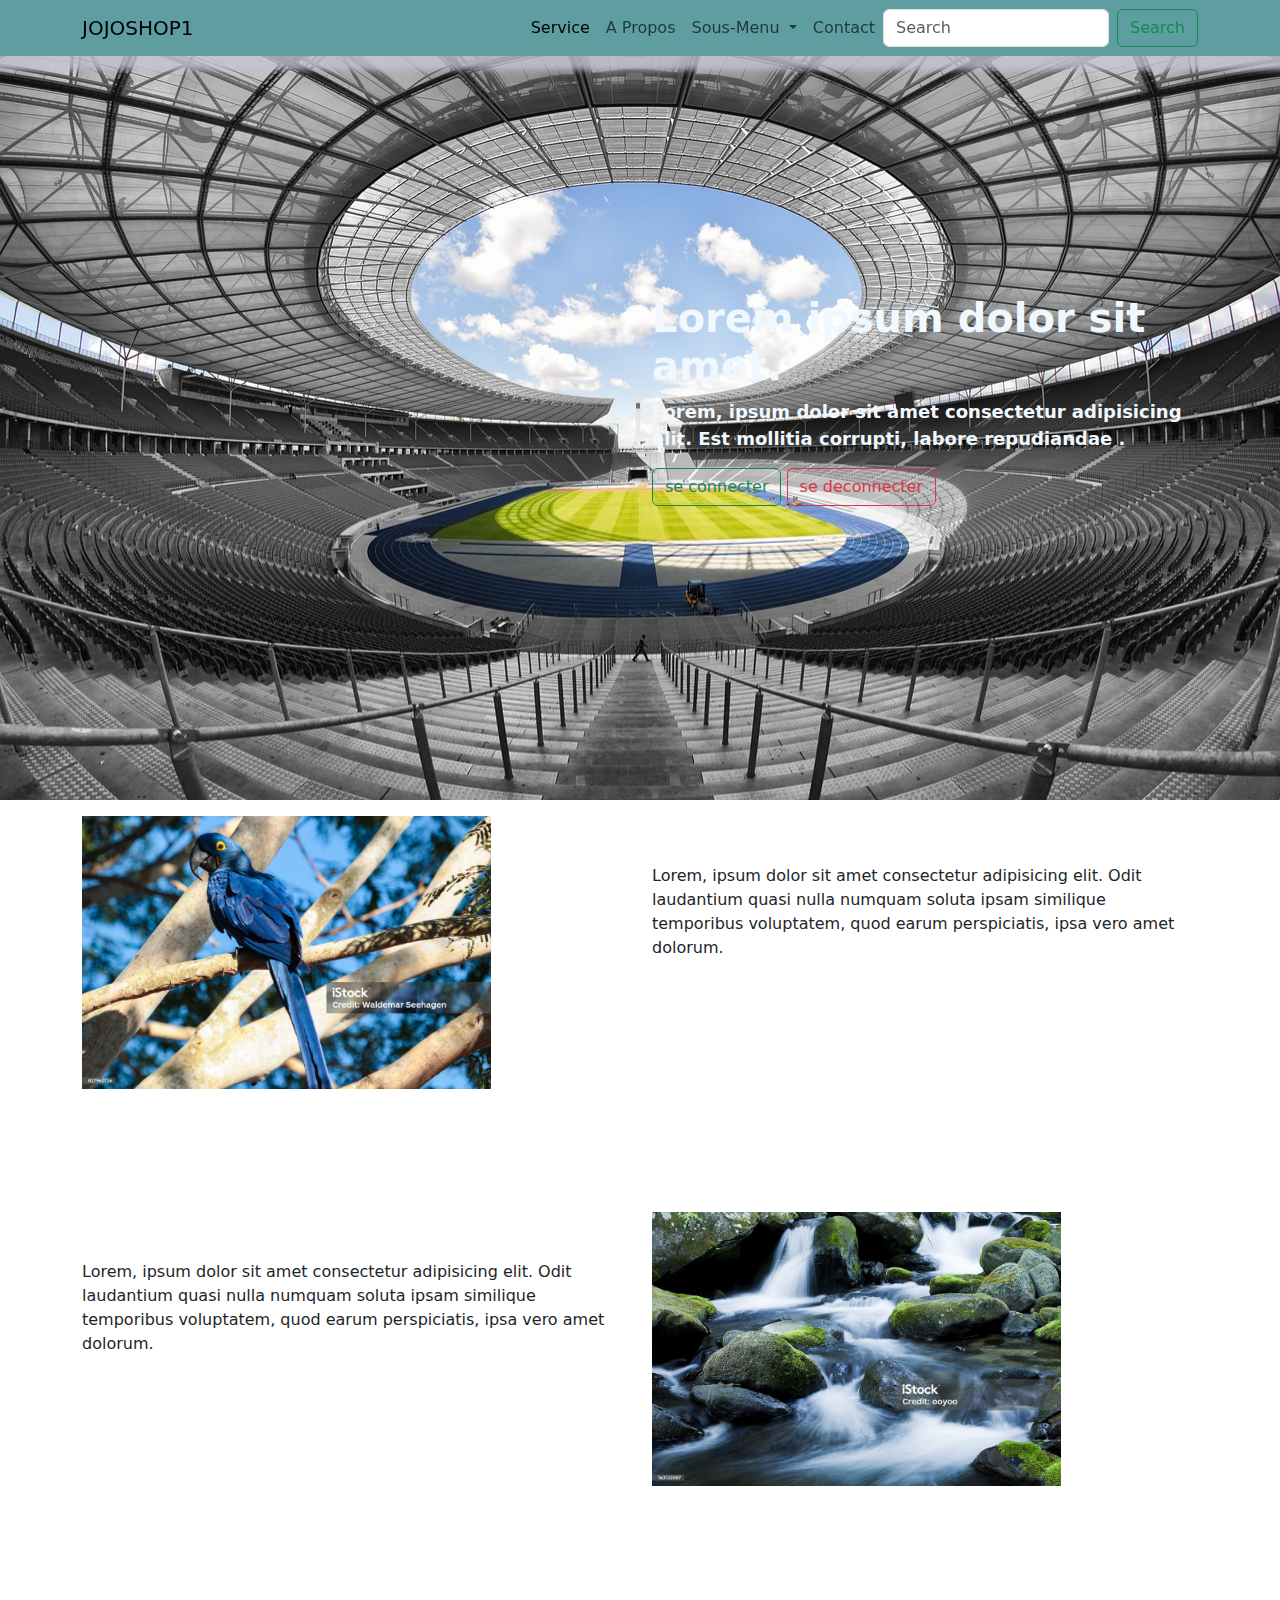
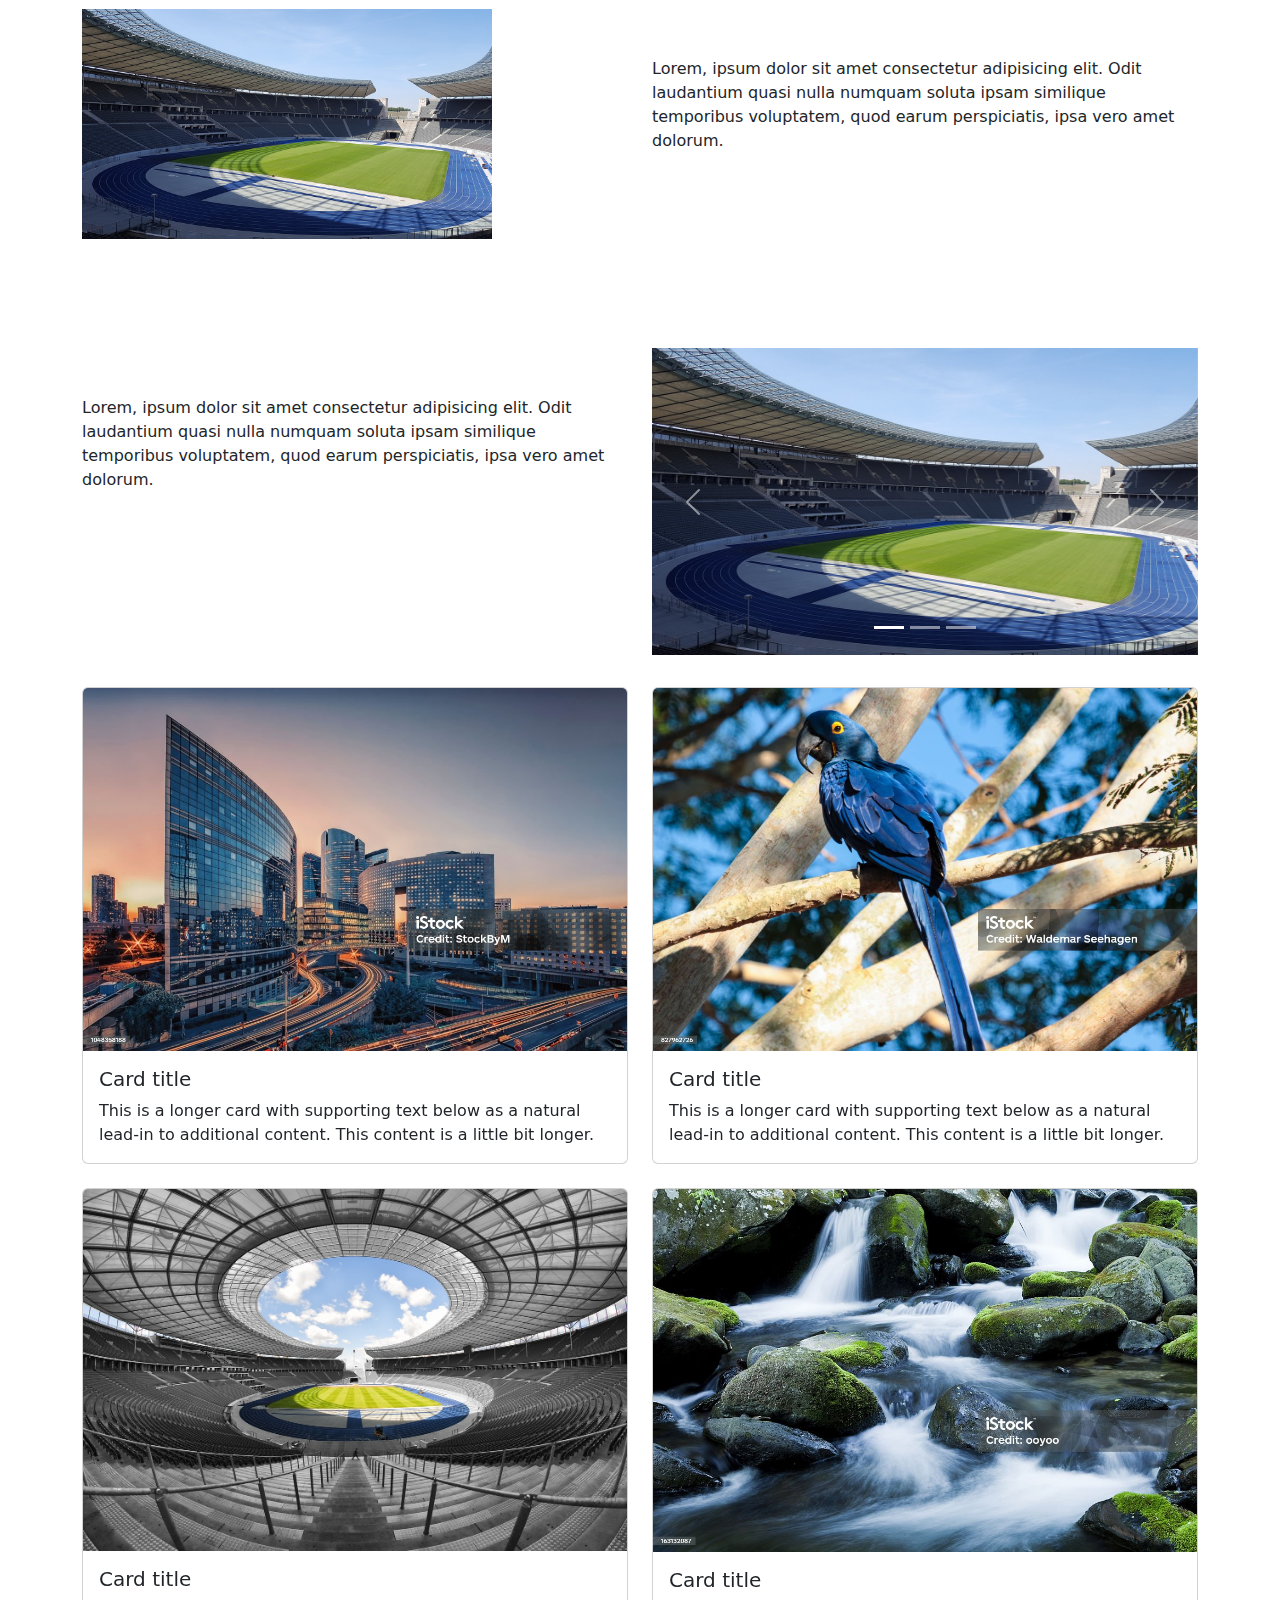
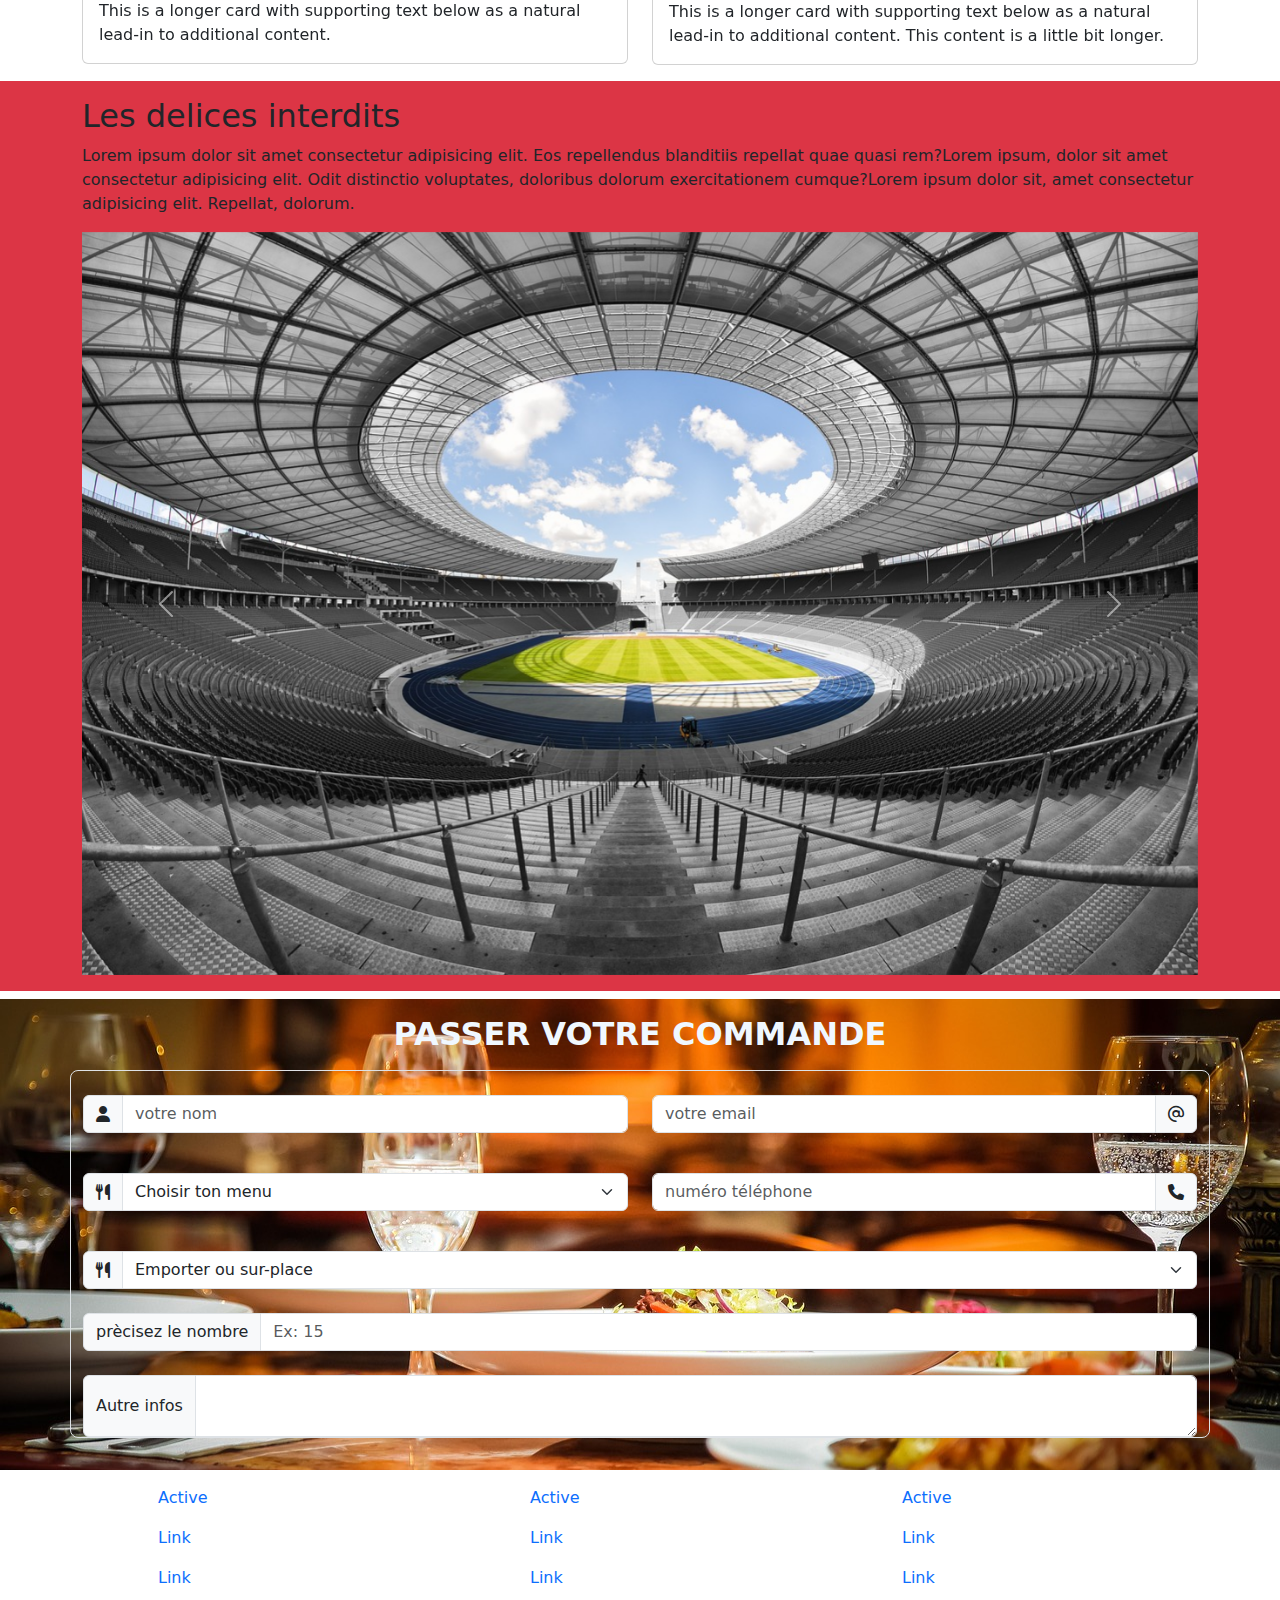
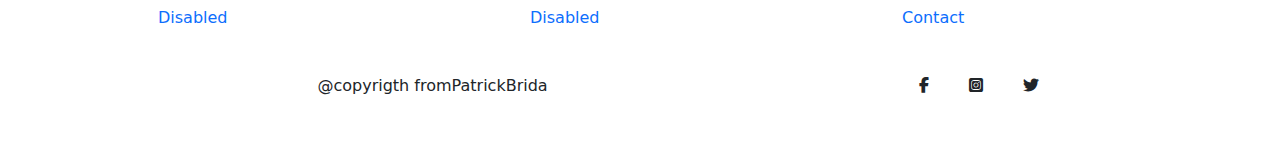
<file: index.html>
<!DOCTYPE html>
<html lang="en">
  <head>
    <meta charset="utf-8" />
    <meta name="viewport" content="width=device-width, initial-scale=1" />
    <title>Bootstrap demo</title>
    <link
      rel="stylesheet"
      href="https://cdnjs.cloudflare.com/ajax/libs/font-awesome/6.7.1/css/all.min.css"
    />
    <link href="bootstrap/css/bootstrap.min.css" rel="stylesheet" />
    <link rel="stylesheet" href="style.css" />
  </head>
  <body>
    <nav class="navbar ccnav navbar-expand-lg">
      <div class="container">
        <a class="navbar-brand text-uppercase" href="#">Jojoshop1</a>
        <button
          class="navbar-toggler"
          type="button"
          data-bs-toggle="collapse"
          data-bs-target="#navbarSupportedContent"
          aria-controls="navbarSupportedContent"
          aria-expanded="false"
          aria-label="Toggle navigation"
        >
          <span class="navbar-toggler-icon"></span>
        </button>
        <div class="collapse navbar-collapse" id="navbarSupportedContent">
          <ul class="navbar-nav ms-auto mb-2 mb-lg-0 ccnav">
            <li class="nav-item">
              <a class="nav-link active" aria-current="page" href="#"
                >Service</a
              >
            </li>
            <li class="nav-item">
              <a class="nav-link" href="#">A propos</a>
            </li>
            <li class="nav-item dropdown">
              <a
                class="nav-link dropdown-toggle"
                href="#"
                role="button"
                data-bs-toggle="dropdown"
                aria-expanded="false"
              >
                sous-menu
              </a>
              <ul class="dropdown-menu">
                <li><a class="dropdown-item" href="#">Action</a></li>
                <li><a class="dropdown-item" href="#">Another action</a></li>
                <li><hr class="dropdown-divider" /></li>
                <li>
                  <a class="dropdown-item" href="#">Something else here</a>
                </li>
              </ul>
            </li>
            <li class="nav-item">
              <a class="nav-link">Contact</a>
            </li>
          </ul>
          <form class="d-flex" role="search">
            <input
              class="form-control me-2"
              type="search"
              placeholder="Search"
              aria-label="Search"
            />
            <button class="btn btn-outline-success" type="submit">
              Search
            </button>
          </form>
        </div>
      </div>
    </nav>
    <section class="header py-3">
      <div class="container">
        <div class="row">
          <div class="col-md-6"></div>
          <div class="col-md-6">
            <h1>Lorem ipsum dolor sit amet.</h1>
            <p>
              Lorem, ipsum dolor sit amet consectetur adipisicing elit. Est
              mollitia corrupti, labore repudiandae .
            </p>
            <button class="btn btn-outline-success">se connecter</button>
            <button class="btn btn-outline-danger">se deconnecter</button>
          </div>
        </div>
      </div>
    </section>
    <section class="bodi">
      <div class="container">
        <div class="row py-3">
          <div class="col-md-6">
            <img class="img-fluid h-75" src="./photos/oiseau.jpg" alt="" />
          </div>
          <div class="col-md-6 py-5">
            <p>
              Lorem, ipsum dolor sit amet consectetur adipisicing elit. Odit
              laudantium quasi nulla numquam soluta ipsam similique temporibus
              voluptatem, quod earum perspiciatis, ipsa vero amet dolorum.
            </p>
          </div>
        </div>
        <div class="row py-3">
          <div class="col-md-6 py-5">
            <p>
              Lorem, ipsum dolor sit amet consectetur adipisicing elit. Odit
              laudantium quasi nulla numquam soluta ipsam similique temporibus
              voluptatem, quod earum perspiciatis, ipsa vero amet dolorum.
            </p>
          </div>
          <div class="col-md-6">
            <img class="img-fluid h-75" src="./photos/nature.jpg" alt="" />
          </div>
        </div>
        <div class="row py-3">
          <div class="col-md-6">
            <img class="img-fluid h-75" src="./photos/stade2.jpg" alt="" />
          </div>
          <div class="col-md-6 py-5">
            <p>
              Lorem, ipsum dolor sit amet consectetur adipisicing elit. Odit
              laudantium quasi nulla numquam soluta ipsam similique temporibus
              voluptatem, quod earum perspiciatis, ipsa vero amet dolorum.
            </p>
          </div>
        </div>
        <div class="row py-3">
          <div class="col-md-6 py-5">
            <p>
              Lorem, ipsum dolor sit amet consectetur adipisicing elit. Odit
              laudantium quasi nulla numquam soluta ipsam similique temporibus
              voluptatem, quod earum perspiciatis, ipsa vero amet dolorum.
            </p>
          </div>
          <div class="col-md-6">
            <div id="carouselExampleIndicators" class="carousel slide">
              <div class="carousel-indicators">
                <button
                  type="button"
                  data-bs-target="#carouselExampleIndicators"
                  data-bs-slide-to="0"
                  class="active"
                  aria-current="true"
                  aria-label="Slide 1"
                ></button>
                <button
                  type="button"
                  data-bs-target="#carouselExampleIndicators"
                  data-bs-slide-to="1"
                  aria-label="Slide 2"
                ></button>
                <button
                  type="button"
                  data-bs-target="#carouselExampleIndicators"
                  data-bs-slide-to="2"
                  aria-label="Slide 3"
                ></button>
              </div>
              <div class="carousel-inner">
                <div class="carousel-item active">
                  <img
                    src="./photos/stade2.jpg"
                    class="d-block w-100"
                    alt="..."
                  />
                </div>
                <div class="carousel-item">
                  <img
                    src="./photos/immeuble.jpg"
                    class="d-block w-100"
                    alt="..."
                  />
                </div>
                <div class="carousel-item">
                  <img
                    src="./photos/resto.jpg"
                    class="d-block w-100"
                    alt="..."
                  />
                </div>
              </div>
              <button
                class="carousel-control-prev"
                type="button"
                data-bs-target="#carouselExampleIndicators"
                data-bs-slide="prev"
              >
                <span
                  class="carousel-control-prev-icon"
                  aria-hidden="true"
                ></span>
                <span class="visually-hidden">Previous</span>
              </button>
              <button
                class="carousel-control-next"
                type="button"
                data-bs-target="#carouselExampleIndicators"
                data-bs-slide="next"
              >
                <span
                  class="carousel-control-next-icon"
                  aria-hidden="true"
                ></span>
                <span class="visually-hidden">Next</span>
              </button>
            </div>
          </div>
        </div>
      </div>
    </section>
    <section class="bodi1 py-3">
      <div class="container">
        <div class="row row-cols-1 row-cols-md-2 g-4">
          <div class="col">
            <div class="card">
              <img src="./photos/immeuble.jpg" class="card-img-top" alt="..." />
              <div class="card-body">
                <h5 class="card-title">Card title</h5>
                <p class="card-text">
                  This is a longer card with supporting text below as a natural
                  lead-in to additional content. This content is a little bit
                  longer.
                </p>
              </div>
            </div>
          </div>
          <div class="col">
            <div class="card">
              <img src="./photos/oiseau.jpg" class="card-img-top" alt="..." />
              <div class="card-body">
                <h5 class="card-title">Card title</h5>
                <p class="card-text">
                  This is a longer card with supporting text below as a natural
                  lead-in to additional content. This content is a little bit
                  longer.
                </p>
              </div>
            </div>
          </div>
          <div class="col">
            <div class="card">
              <img src="./photos/stade1.jpg" class="card-img-top" alt="..." />
              <div class="card-body">
                <h5 class="card-title">Card title</h5>
                <p class="card-text">
                  This is a longer card with supporting text below as a natural
                  lead-in to additional content.
                </p>
              </div>
            </div>
          </div>
          <div class="col">
            <div class="card">
              <img src="./photos/nature.jpg" class="card-img-top" alt="..." />
              <div class="card-body">
                <h5 class="card-title">Card title</h5>
                <p class="card-text">
                  This is a longer card with supporting text below as a natural
                  lead-in to additional content. This content is a little bit
                  longer.
                </p>
              </div>
            </div>
          </div>
        </div>
      </div>
    </section>
    <section class="Gdcarousel bg-danger py-3">
      <div class="container">
        <div class="Tgdc">
          <h2>Les delices interdits</h2>
          <p>
            Lorem ipsum dolor sit amet consectetur adipisicing elit. Eos
            repellendus blanditiis repellat quae quasi rem?Lorem ipsum, dolor
            sit amet consectetur adipisicing elit. Odit distinctio voluptates,
            doloribus dolorum exercitationem cumque?Lorem ipsum dolor sit, amet
            consectetur adipisicing elit. Repellat, dolorum.
          </p>
        </div>
        <div id="carouselExampleFade" class="carousel slide carousel-fade">
          <div class="carousel-inner">
            <div class="carousel-item active">
              <img
                class="img-fluid"
                src="./photos/stade1.jpg"
                class="d-block"
                alt="..."
              />
            </div>
            <div class="carousel-item">
              <img
                class="img-fluid"
                src="./photos/immeuble.jpg"
                class="d-block"
                alt="..."
              />
            </div>
            <div class="carousel-item">
              <img
                class="img-fluid"
                src="./photos/oiseau.jpg"
                class="d-block"
                alt="..."
              />
            </div>
          </div>
          <button
            class="carousel-control-prev"
            type="button"
            data-bs-target="#carouselExampleFade"
            data-bs-slide="prev"
          >
            <span class="carousel-control-prev-icon" aria-hidden="true"></span>
            <span class="visually-hidden">Previous</span>
          </button>
          <button
            class="carousel-control-next"
            type="button"
            data-bs-target="#carouselExampleFade"
            data-bs-slide="next"
          >
            <span class="carousel-control-next-icon" aria-hidden="true"></span>
            <span class="visually-hidden">Next</span>
          </button>
        </div>
      </div>
    </section>
    <section class="bodi2 py-3 bg-info my-2">
      <div class="container">
        <div class="Tbodi2">
          <h2 class="text-center">Passer Votre commande</h2>
        </div>
        <form action="#" class="row border rounded-3 g-4 my-3">
          <div class="col-6">
            <div class="input-group mb-3">
              <span class="input-group-text" id="basic-addon1"
                ><i class="fa-solid fa-user"></i
              ></span>
              <input
                type="text"
                class="form-control"
                placeholder="votre nom"
                aria-label="Username"
                aria-describedby="basic-addon1"
              />
            </div>
          </div>
          <div class="col-6">
            <div class="input-group mb-3">
              <input
                type="email"
                class="form-control"
                placeholder="votre email"
                aria-label="Recipient's username"
                aria-describedby="basic-addon2"
              />
              <span class="input-group-text" id="basic-addon2"
                ><i class="fa-regular fa-at"></i
              ></span>
            </div>
          </div>
          <div class="col-6">
            <div class="input-group mb-3">
              <span class="input-group-text" id="basic-addon1"
                ><i class="fa-sharp fa-solid fa-utensils"></i
              ></span>
              <select class="form-select" aria-label="Default select example">
                <option selected>Choisir ton menu</option>
                <option value="1">Garba Sosso</option>
                <option value="2">Atieke Poisson</option>
                <option value="3">Placali Graine</option>
              </select>
            </div>
          </div>
          <div class="col-6">
            <div class="input-group mb-3">
              <input
                type="number"
                class="form-control"
                placeholder="numéro téléphone"
                aria-label="Recipient's username"
                aria-describedby="basic-addon2"
              />
              <span class="input-group-text" id="basic-addon2"
                ><i class="fa-sharp fa-solid fa-phone"></i
              ></span>
            </div>
          </div>
          <div class="col-12">
            <div class="input-group">
              <span class="input-group-text" id="basic-addon1"
                ><i class="fa-sharp fa-solid fa-utensils"></i
              ></span>
              <select class="form-select" aria-label="Default select example">
                <option selected>Emporter ou sur-place</option>
                <option value="1">Emporter</option>
                <option value="2">Sur-place</option>
              </select>
            </div>
          </div>
          <div class="col-12">
            <div class="input-group">
              <span class="input-group-text" id="basic-addon3"
                >prècisez le nombre</span
              >
              <input
                type="text"
                placeholder="Ex: 15"
                class="form-control"
                id="basic-url"
                aria-describedby="basic-addon3 basic-addon4"
              />
            </div>
          </div>
          <div class="col-12">
            <div class="input-group">
              <span class="input-group-text">Autre infos</span>
              <textarea
                class="form-control"
                aria-label="With textarea"
              ></textarea>
            </div>
          </div>
        </form>
      </div>
    </section>

    <script src="bootstrap/js/bootstrap.bundle.min.js"></script>
  </body>
  <footer class="container">
    <section class="container footer mx-5">
      <div class="row">
        <div class="col-4">
          <ul class="nav flex-column">
            <li class="nav-item">
              <a class="nav-link active" aria-current="page" href="#">Active</a>
            </li>
            <li class="nav-item">
              <a class="nav-link" href="#">Link</a>
            </li>
            <li class="nav-item">
              <a class="nav-link" href="#">Link</a>
            </li>
            <li class="nav-item">
              <a class="nav-link">Disabled</a>
            </li>
          </ul>
        </div>
        <div class="col-4">
          <ul class="nav flex-column">
            <li class="nav-item">
              <a class="nav-link active" aria-current="page" href="#">Active</a>
            </li>
            <li class="nav-item">
              <a class="nav-link" href="#">Link</a>
            </li>
            <li class="nav-item">
              <a class="nav-link" href="#">Link</a>
            </li>
            <li class="nav-item">
              <a class="nav-link">Disabled</a>
            </li>
          </ul>
        </div>
        <div class="col-4">
          <ul class="nav flex-column">
            <li class="nav-item">
              <a class="nav-link active" aria-current="page" href="#">Active</a>
            </li>
            <li class="nav-item">
              <a class="nav-link" href="#">Link</a>
            </li>
            <li class="nav-item">
              <a class="nav-link" href="#">Link</a>
            </li>
            <li class="nav-item">
              <a class="nav-link">Contact</a>
            </li>
          </ul>
        </div>
      </div>
      <div class="copyrigthIcons py-3">
        <div class="copyrigth">
          <p>@copyrigth fromPatrickBrida</p>
        </div>
        <div class="icon">
          <p><i class="fa-brands fa-facebook-f"></i></p>
          <p><i class="fa-brands fa-square-instagram"></i></p>
          <p><i class="fa-brands fa-twitter"></i></p>
        </div>
      </div>
    </section>
  </footer>
</html>
</file>
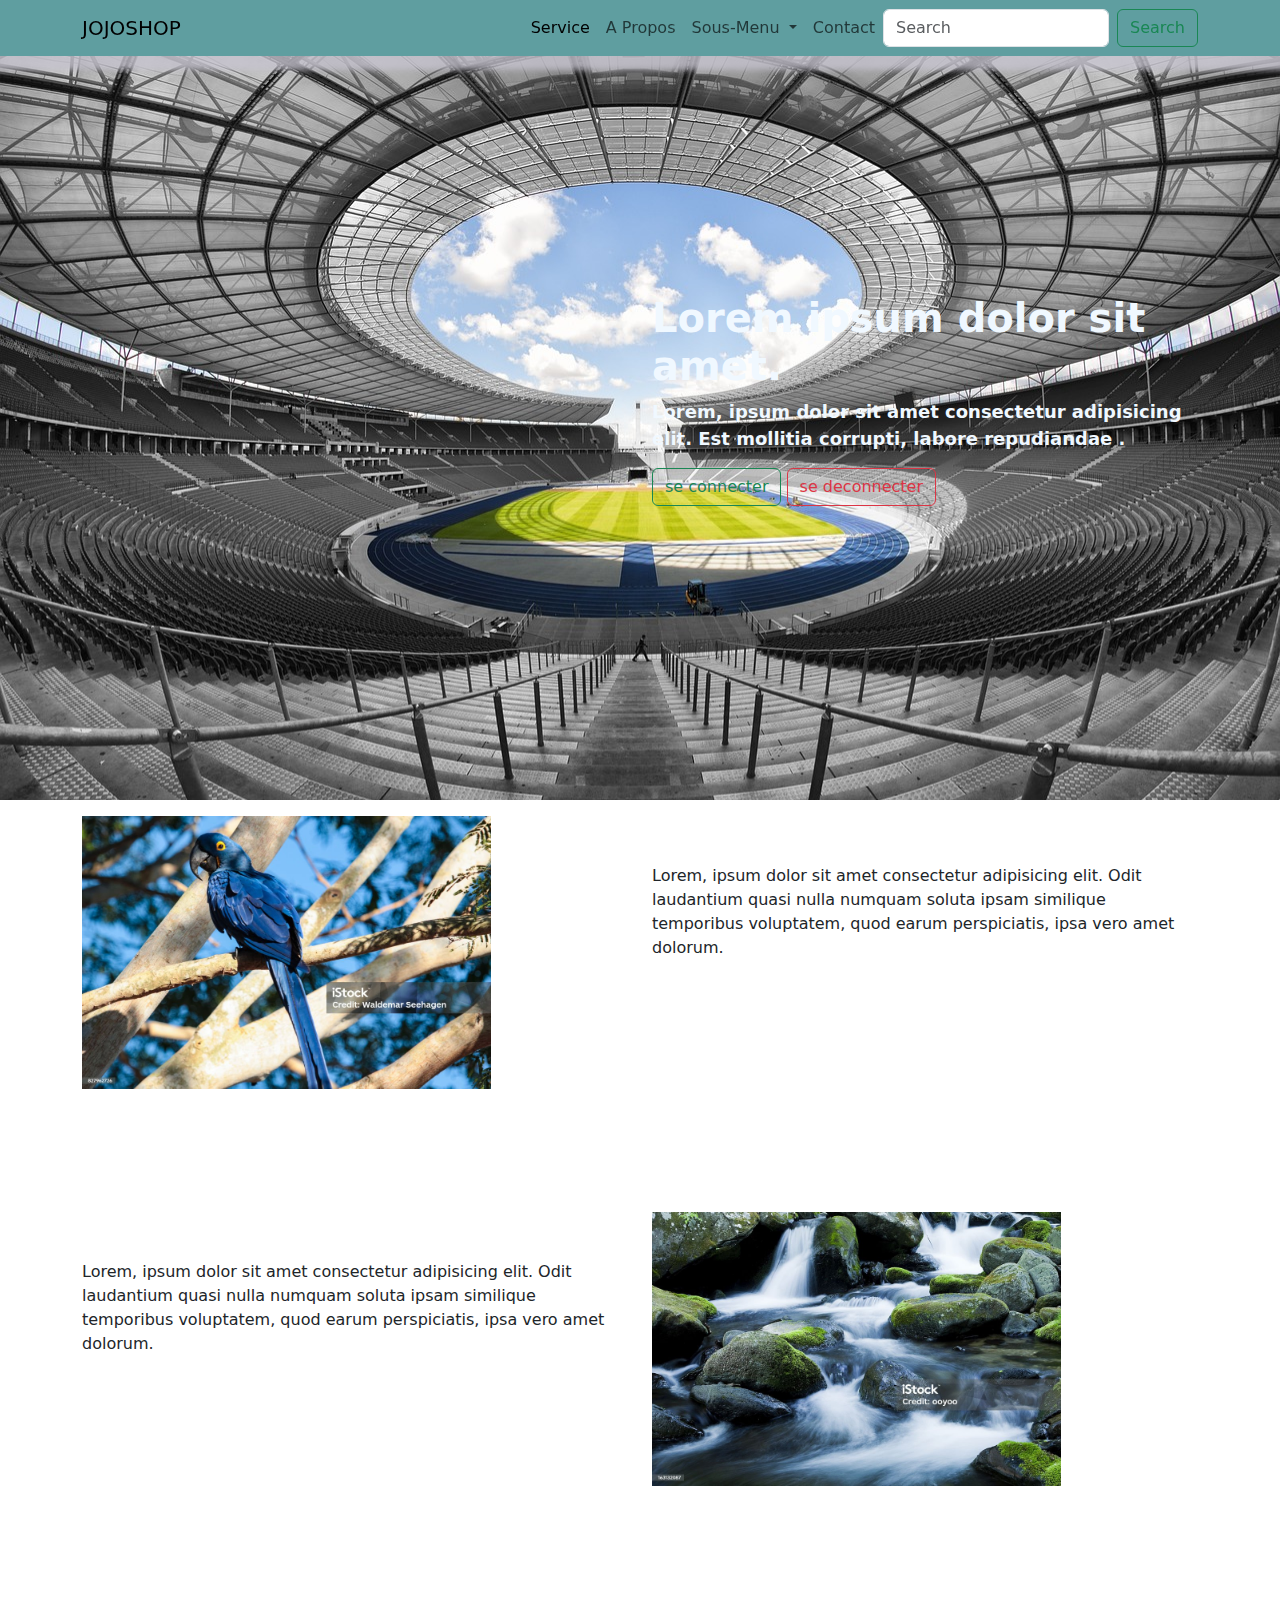
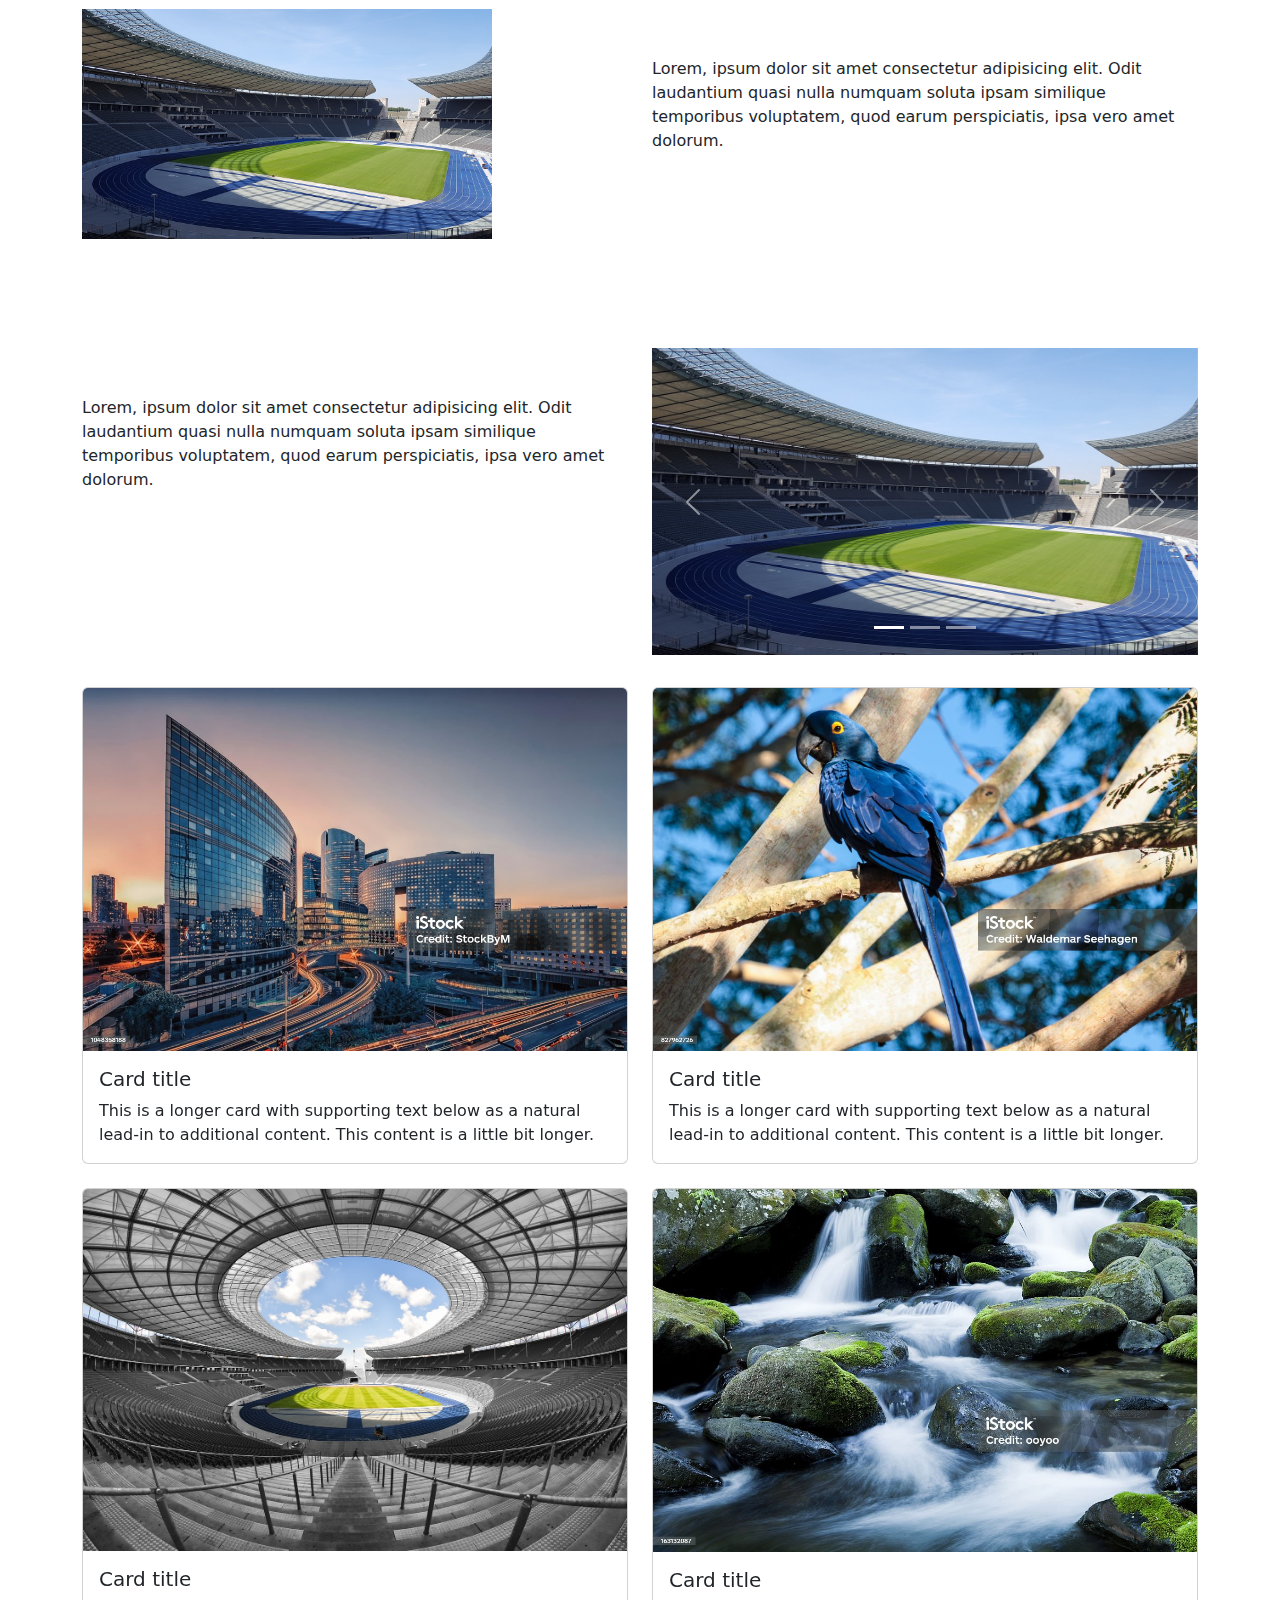
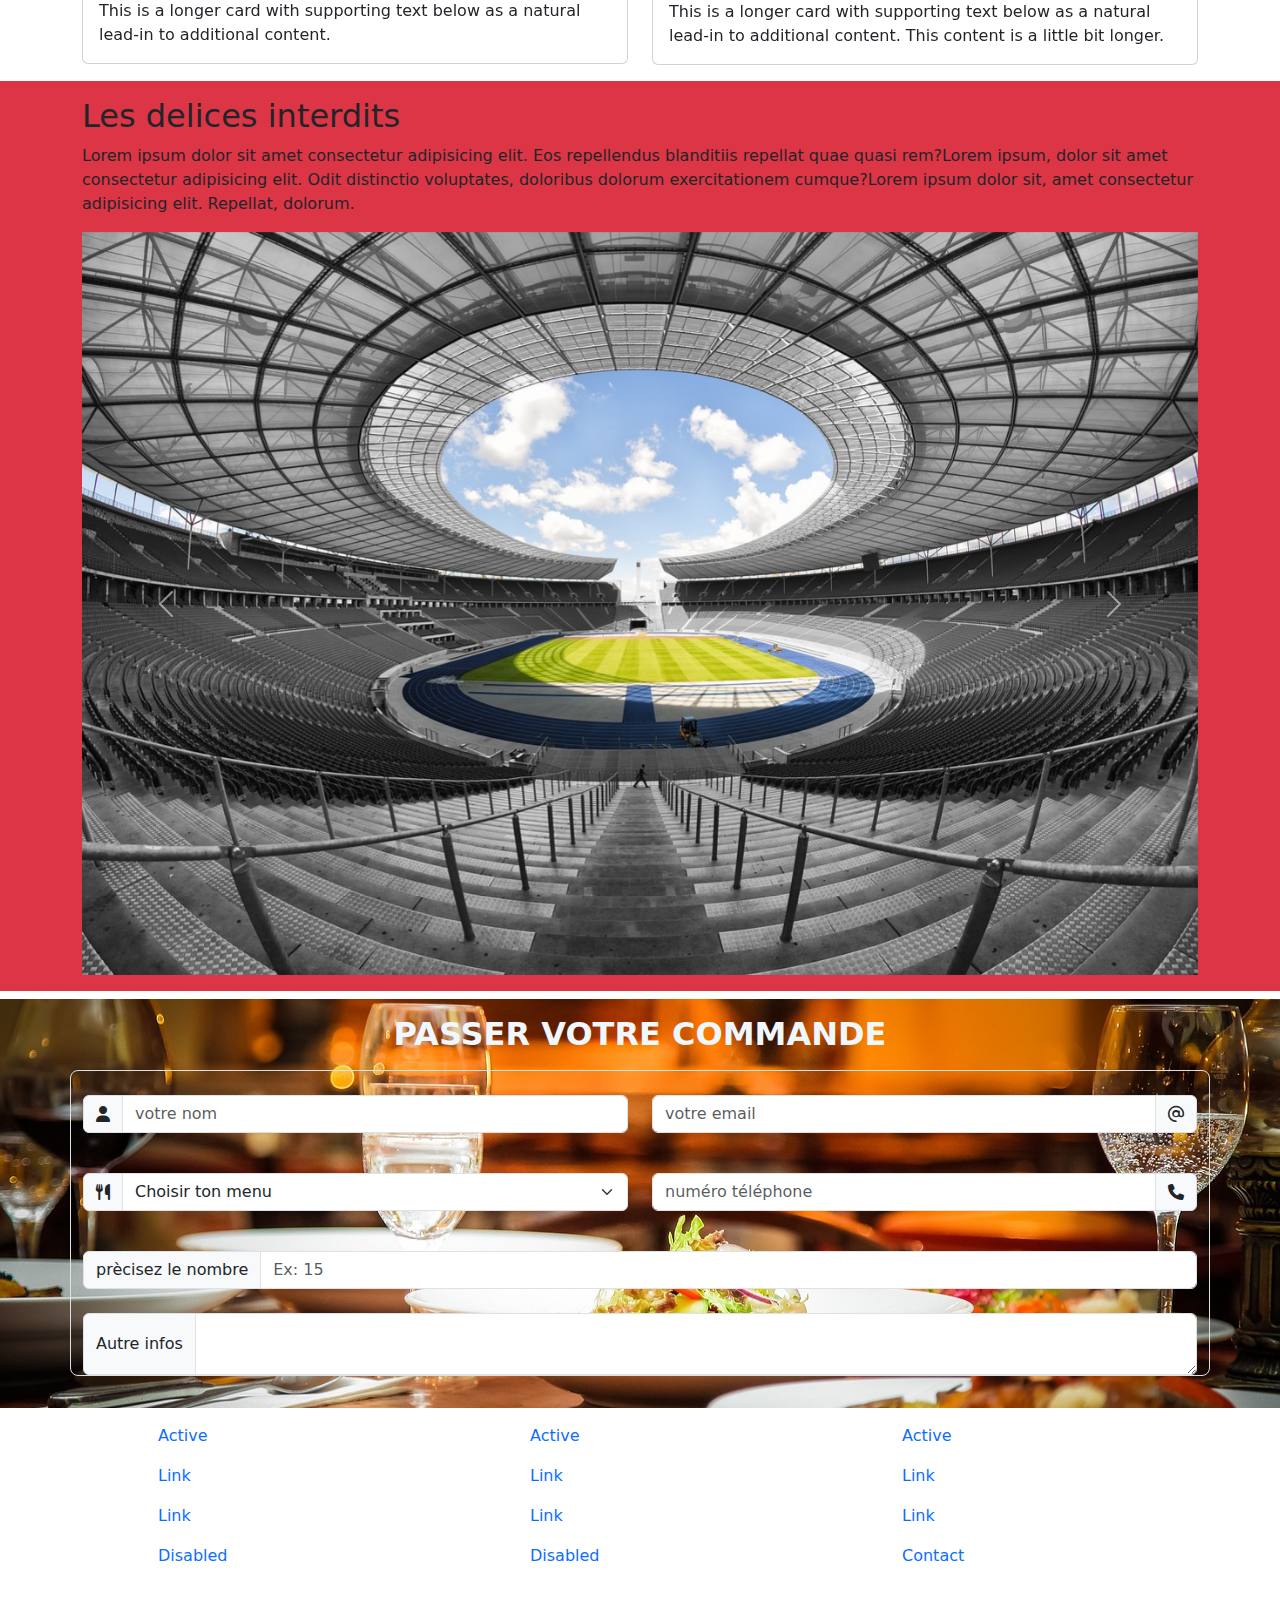
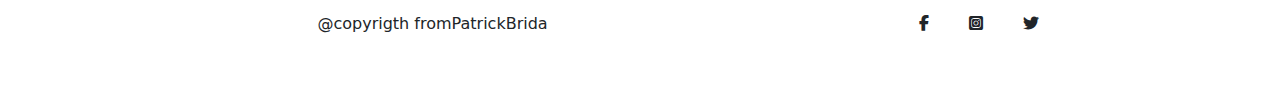
<file: BOOTSTRAP/index.html>
<!doctype html>
<html lang="en">
  <head>
    <meta charset="utf-8">
    <meta name="viewport" content="width=device-width, initial-scale=1">
    <title>Bootstrap demo</title>
    <link rel="stylesheet" href="https://cdnjs.cloudflare.com/ajax/libs/font-awesome/6.7.1/css/all.min.css">
    <link href="bootstrap/css/bootstrap.min.css" rel="stylesheet" >
    <link rel="stylesheet" href="style.css">
  </head>
  <body>
    <nav class="navbar ccnav navbar-expand-lg ">
      <div class="container">
        <a class="navbar-brand text-uppercase" href="#">Jojoshop</a>
        <button class="navbar-toggler" type="button" data-bs-toggle="collapse" data-bs-target="#navbarSupportedContent" aria-controls="navbarSupportedContent" aria-expanded="false" aria-label="Toggle navigation">
          <span class="navbar-toggler-icon"></span>
        </button>
        <div class="collapse navbar-collapse" id="navbarSupportedContent">
          <ul class="navbar-nav ms-auto mb-2 mb-lg-0 ccnav">
            <li class="nav-item">
              <a class="nav-link active" aria-current="page" href="#">Service</a>
            </li>
            <li class="nav-item">
              <a class="nav-link" href="#">A propos</a>
            </li>
            <li class="nav-item dropdown">
              <a class="nav-link dropdown-toggle" href="#" role="button" data-bs-toggle="dropdown" aria-expanded="false">
                sous-menu
              </a>
              <ul class="dropdown-menu">
                <li><a class="dropdown-item" href="#">Action</a></li>
                <li><a class="dropdown-item" href="#">Another action</a></li>
                <li><hr class="dropdown-divider"></li>
                <li><a class="dropdown-item" href="#">Something else here</a></li>
              </ul>
            </li>
            <li class="nav-item">
              <a class="nav-link ">Contact</a>
            </li>
          </ul>
          <form class="d-flex" role="search">
            <input class="form-control me-2" type="search" placeholder="Search" aria-label="Search">
            <button class="btn btn-outline-success" type="submit">Search</button>
          </form>
        </div>
      </div>
    </nav>
    <section class="header py-3">
      <div class="container">
        <div class="row">
          <div class="col-md-6"></div>
          <div class="col-md-6">
            <h1 >Lorem ipsum dolor sit amet.</h1>
            <p>Lorem, ipsum dolor sit amet consectetur adipisicing elit. Est mollitia corrupti, labore repudiandae .</p>
            <button class="btn btn-outline-success">se connecter</button>
            <button class="btn btn-outline-danger">se deconnecter</button>
          </div>
        </div>
      </div>
    </section>
    <section class="bodi">
      <div class="container">
        <div class="row py-3" >
          <div class="col-md-6"><img class="img-fluid h-75 " src="./photos/oiseau.jpg" alt=""></div>
          <div class="col-md-6 py-5 "><p>Lorem, ipsum dolor sit amet consectetur adipisicing elit. Odit laudantium quasi nulla numquam soluta ipsam similique temporibus voluptatem, quod earum perspiciatis, ipsa vero amet dolorum.</p></div>
        </div>
        <div class="row py-3" >
          
          <div class="col-md-6 py-5 "><p>Lorem, ipsum dolor sit amet consectetur adipisicing elit. Odit laudantium quasi nulla numquam soluta ipsam similique temporibus voluptatem, quod earum perspiciatis, ipsa vero amet dolorum.</p></div>
          <div class="col-md-6"><img class="img-fluid h-75 " src="./photos/nature.jpg" alt=""></div>
        </div>
        <div class="row py-3" >
          <div class="col-md-6"><img class="img-fluid h-75 " src="./photos/stade2.jpg" alt=""></div>
          <div class="col-md-6 py-5 "><p>Lorem, ipsum dolor sit amet consectetur adipisicing elit. Odit laudantium quasi nulla numquam soluta ipsam similique temporibus voluptatem, quod earum perspiciatis, ipsa vero amet dolorum.</p></div>
        </div>
        <div class="row py-3" >
          
          <div class="col-md-6 py-5 "><p>Lorem, ipsum dolor sit amet consectetur adipisicing elit. Odit laudantium quasi nulla numquam soluta ipsam similique temporibus voluptatem, quod earum perspiciatis, ipsa vero amet dolorum.</p></div>
          <div class="col-md-6"><div id="carouselExampleIndicators" class="carousel slide">
            <div class="carousel-indicators">
              <button type="button" data-bs-target="#carouselExampleIndicators" data-bs-slide-to="0" class="active" aria-current="true" aria-label="Slide 1"></button>
              <button type="button" data-bs-target="#carouselExampleIndicators" data-bs-slide-to="1" aria-label="Slide 2"></button>
              <button type="button" data-bs-target="#carouselExampleIndicators" data-bs-slide-to="2" aria-label="Slide 3"></button>
            </div>
            <div class="carousel-inner">
              <div class="carousel-item active">
                <img src="./photos/stade2.jpg" class="d-block w-100" alt="...">
              </div>
              <div class="carousel-item">
                <img src="./photos/immeuble.jpg" class="d-block w-100" alt="...">
              </div>
              <div class="carousel-item">
                <img src="./photos/resto.jpg" class="d-block w-100" alt="...">
              </div>
            </div>
            <button class="carousel-control-prev" type="button" data-bs-target="#carouselExampleIndicators" data-bs-slide="prev">
              <span class="carousel-control-prev-icon" aria-hidden="true"></span>
              <span class="visually-hidden">Previous</span>
            </button>
            <button class="carousel-control-next" type="button" data-bs-target="#carouselExampleIndicators" data-bs-slide="next">
              <span class="carousel-control-next-icon" aria-hidden="true"></span>
              <span class="visually-hidden">Next</span>
            </button>
          </div></div>
        </div>
      </div>

    </section>
    <section class="bodi1 py-3">
      <div class="container">
        <div class="row row-cols-1 row-cols-md-2 g-4">
          <div class="col">
            <div class="card">
              <img src="./photos/immeuble.jpg" class="card-img-top" alt="...">
              <div class="card-body">
                <h5 class="card-title">Card title</h5>
                <p class="card-text">This is a longer card with supporting text below as a natural lead-in to additional content. This content is a little bit longer.</p>
              </div>
            </div>
          </div>
          <div class="col">
            <div class="card">
              <img src="./photos/oiseau.jpg" class="card-img-top" alt="...">
              <div class="card-body">
                <h5 class="card-title">Card title</h5>
                <p class="card-text">This is a longer card with supporting text below as a natural lead-in to additional content. This content is a little bit longer.</p>
              </div>
            </div>
          </div>
          <div class="col">
            <div class="card">
              <img src="./photos/stade1.jpg" class="card-img-top" alt="...">
              <div class="card-body">
                <h5 class="card-title">Card title</h5>
                <p class="card-text">This is a longer card with supporting text below as a natural lead-in to additional content.</p>
              </div>
            </div>
          </div>
          <div class="col">
            <div class="card">
              <img src="./photos/nature.jpg" class="card-img-top" alt="...">
              <div class="card-body">
                <h5 class="card-title">Card title</h5>
                <p class="card-text">This is a longer card with supporting text below as a natural lead-in to additional content. This content is a little bit longer.</p>
              </div>
            </div>
          </div>
        </div> 
      </div>
    </section>
    <section class="Gdcarousel bg-danger py-3">
      <div class="container">
        <div class="Tgdc">
          <h2>Les delices interdits</h2>
          <p>Lorem ipsum dolor sit amet consectetur adipisicing elit. Eos repellendus blanditiis repellat quae quasi rem?Lorem ipsum, dolor sit amet consectetur adipisicing elit. Odit distinctio voluptates, doloribus dolorum exercitationem cumque?Lorem ipsum dolor sit, amet consectetur adipisicing elit. Repellat, dolorum.</p>
        </div>
        <div id="carouselExampleFade" class="carousel slide carousel-fade">
          <div class="carousel-inner">
            <div class="carousel-item active">
              <img class="img-fluid" src="./photos/stade1.jpg" class="d-block " alt="...">
            </div>
            <div class="carousel-item">
              <img class="img-fluid" src="./photos/immeuble.jpg" class="d-block " alt="...">
            </div>
            <div class="carousel-item">
              <img class="img-fluid" src="./photos/oiseau.jpg" class="d-block " alt="...">
            </div>
          </div>
          <button class="carousel-control-prev" type="button" data-bs-target="#carouselExampleFade" data-bs-slide="prev">
            <span class="carousel-control-prev-icon" aria-hidden="true"></span>
            <span class="visually-hidden">Previous</span>
          </button>
          <button class="carousel-control-next" type="button" data-bs-target="#carouselExampleFade" data-bs-slide="next">
            <span class="carousel-control-next-icon" aria-hidden="true"></span>
            <span class="visually-hidden">Next</span>
          </button>
        </div>
      </div>
    </section>
    <section class="bodi2 py-3 bg-info my-2">
      <div class="container">
        <div class="Tbodi2">
          <H2 class="text-center">Passer Votre commande</H2>
        </div>
        <form action="#" class="row border rounded-3 g-4 my-3">
          <div class="col-6">
          <div class="input-group mb-3">
            <span class="input-group-text" id="basic-addon1"><i class="fa-solid fa-user"></i></span>
            <input type="text" class="form-control" placeholder="votre nom" aria-label="Username" aria-describedby="basic-addon1"></div>
          </div>
          <div class="col-6">
            <div class="input-group mb-3">
              <input type="email" class="form-control" placeholder="votre email" aria-label="Recipient's username" aria-describedby="basic-addon2">
              <span class="input-group-text" id="basic-addon2"><i class="fa-regular fa-at"></i></span>
            </div>
          </div>
          <div class="col-6">
          <div class="input-group mb-3">
            <span class="input-group-text" id="basic-addon1"><i class="fa-sharp fa-solid fa-utensils"></i></span>
            <select class="form-select" aria-label="Default select example">
              <option selected>Choisir ton  menu</option>
              <option value="1">Garba Sosso</option>
              <option value="2">Atieke Poisson</option>
              <option value="3">Placali Graine</option>
            </select></div>
          </div>
          <div class="col-6">
            <div class="input-group mb-3">
              <input type="text" class="form-control" placeholder="numéro téléphone" aria-label="Recipient's username" aria-describedby="basic-addon2">
              <span class="input-group-text" id="basic-addon2"><i class="fa-sharp fa-solid fa-phone"></i></span>
            </div>
          </div>
          <div class="col-12">
            <div class="input-group">
              <span class="input-group-text" id="basic-addon3">prècisez le nombre</span>
              <input type="text" placeholder="Ex: 15" class="form-control" id="basic-url" aria-describedby="basic-addon3 basic-addon4">
            </div>
          </div>
          <div class="col-12">
            <div class="input-group">
              <span class="input-group-text">Autre infos</span>
              <textarea class="form-control" aria-label="With textarea"></textarea>
            </div>
          </div>
        </form>
      </div>

    </section>

  
      
    
    <script src="bootstrap/js/bootstrap.bundle.min.js"> </script>
  </body>
  <footer class="container">
    <section class=" container footer mx-5">
      <div class="row">
        <div class="col-4">
          <ul class="nav flex-column">
            <li class="nav-item">
              <a class="nav-link active" aria-current="page" href="#">Active</a>
            </li>
            <li class="nav-item">
              <a class="nav-link" href="#">Link</a>
            </li>
            <li class="nav-item">
              <a class="nav-link" href="#">Link</a>
            </li>
            <li class="nav-item">
              <a class="nav-link ">Disabled</a>
            </li>
          </ul>
        </div>
        <div class="col-4">
          <ul class="nav flex-column">
            <li class="nav-item">
              <a class="nav-link active" aria-current="page" href="#">Active</a>
            </li>
            <li class="nav-item">
              <a class="nav-link" href="#">Link</a>
            </li>
            <li class="nav-item">
              <a class="nav-link" href="#">Link</a>
            </li>
            <li class="nav-item">
              <a class="nav-link ">Disabled</a>
            </li>
          </ul>
        </div>
        <div class="col-4">
          <ul class="nav flex-column">
            <li class="nav-item">
              <a class="nav-link active" aria-current="page" href="#">Active</a>
            </li>
            <li class="nav-item">
              <a class="nav-link" href="#">Link</a>
            </li>
            <li class="nav-item">
              <a class="nav-link" href="#">Link</a>
            </li>
            <li class="nav-item">
              <a class="nav-link">Contact</a>
            </li>
          </ul>
        </div>
        
      </div>
      <div class="copyrigthIcons py-3">
        <div class="copyrigth">
          <p>@copyrigth fromPatrickBrida</p>
        </div>
        <div class="icon ">
          <p><i class="fa-brands fa-facebook-f"></i></p>
          <p><i class="fa-brands fa-square-instagram"></i></p>
          <p><i class="fa-brands fa-twitter"></i></p>
        </div>
      </div>

    </section>
  </footer>
</html>
</file>
<file: style.css>
.navbar{
    position: fixed;
    width: 100%;
    box-shadow: -1px 7px 6px 7px rgba(198, 195, 207, 0.788);
    
    
   
    

}
.ccnav{
    background-color:cadetblue;
    color: aliceblue;
    text-transform: capitalize;
}


.header{
    background: url(./photos/stade1.jpg) center center no-repeat fixed;
    height: 800px;
    border-width: 100%;
    display: flex;
    justify-content: center;
    align-items: center;
}
.header h1{
    color: aliceblue;
    font-weight: bold;
    font-size: 400;
}
.header p{
    color: aliceblue;
    font-weight: bold;
    font-size:large;

}
.bodi1{
    background-color: transparent;
    background: url(./photos/resto.jpg) center center fixed no-repeat;
    width: 100%;
}
.bodi2{
    background: url(./photos/resto.jpg) center center no-repeat;
    width: 100%;
}
.bodi2 H2{
    font-weight: bold;
    font-size:400 ;
    text-transform: uppercase;
    color: aliceblue;
}
.copyrigthIcons{
    display: flex;
    justify-content:space-around;
    align-items: center;
    align-content: center;
    

}
.icon{
    display: flex;
    justify-content: center;
    align-content: center;
    align-items: center;
    
    
    
    
    
}
.copyrigth p{
    display: flex;
    justify-content: start;
    align-items: start;
    padding-left: -150px;
}

.icon p {
    padding:20px ;
}
</file>
<file: BOOTSTRAP/style.css>
.navbar{
    position: fixed;
    width: 100%;
    box-shadow: -1px 7px 6px 7px rgba(198, 195, 207, 0.788);
    
    
   
    

}
.ccnav{
    background-color:cadetblue;
    color: aliceblue;
    text-transform: capitalize;
}


.header{
    background: url(./photos/stade1.jpg) center center no-repeat fixed;
    height: 800px;
    border-width: 100%;
    display: flex;
    justify-content: center;
    align-items: center;
}
.header h1{
    color: aliceblue;
    font-weight: bold;
    font-size: 400;
}
.header p{
    color: aliceblue;
    font-weight: bold;
    font-size:large;

}
.bodi1{
    background-color: transparent;
    background: url(./photos/resto.jpg) center center fixed no-repeat;
    width: 100%;
}
.bodi2{
    background: url(./photos/resto.jpg) center center no-repeat;
    width: 100%;
}
.bodi2 H2{
    font-weight: bold;
    font-size:400 ;
    text-transform: uppercase;
    color: aliceblue;
}
.copyrigthIcons{
    display: flex;
    justify-content:space-around;
    align-items: center;
    align-content: center;
    

}
.icon{
    display: flex;
    justify-content: center;
    align-content: center;
    align-items: center;
    
    
    
    
    
}
.copyrigth p{
    display: flex;
    justify-content: start;
    align-items: start;
    padding-left: -150px;
}

.icon p {
    padding:20px ;
}
</file>
